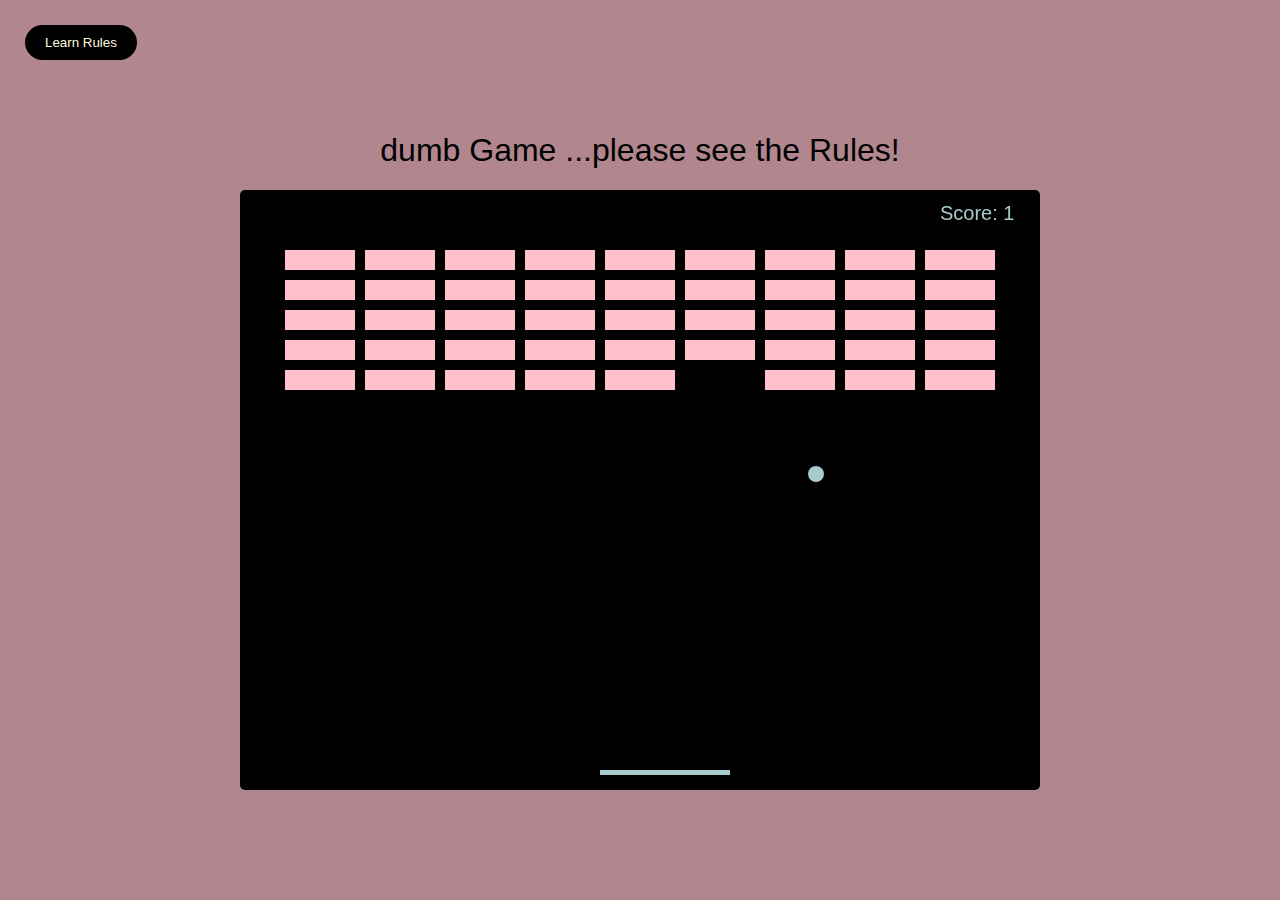
<file: breakOutGame/index.html>
<!DOCTYPE html>
<html lang="en">
<head>
    <meta charset="UTF-8">
    <meta http-equiv="X-UA-Compatible" content="IE=edge">
    <meta name="viewport" content="width=device-width, initial-scale=1">
    <link rel="stylesheet" href="style.css">
    <title>BreakOut Game</title>
</head>
<body>
    <h1>dumb Game ...please see the Rules!</h1>
    <button id="rules_btn" class="btn rules_btn">Learn Rules</button>
    <div id="rules" class="rules">
        <h2>How to Play:</h2>
        <p>Really?????? I cannot believe you don't know how to play this game!!
            Use your right and left arrow to move the paddle and try to save the ball..
        </p>
        <p>In case you lose the ball ,,which in my opinion is impossible and you need to see a doctor...
            your score and bricks will  reset dumbass..
        </p>
        <button id="close-btn" class="btn close-btn">Close</button>
    </div>
    <canvas id="canvas" width="800"  height="600" ></canvas>
    <script src="script.js"></script>
</body>
</html>
</file>
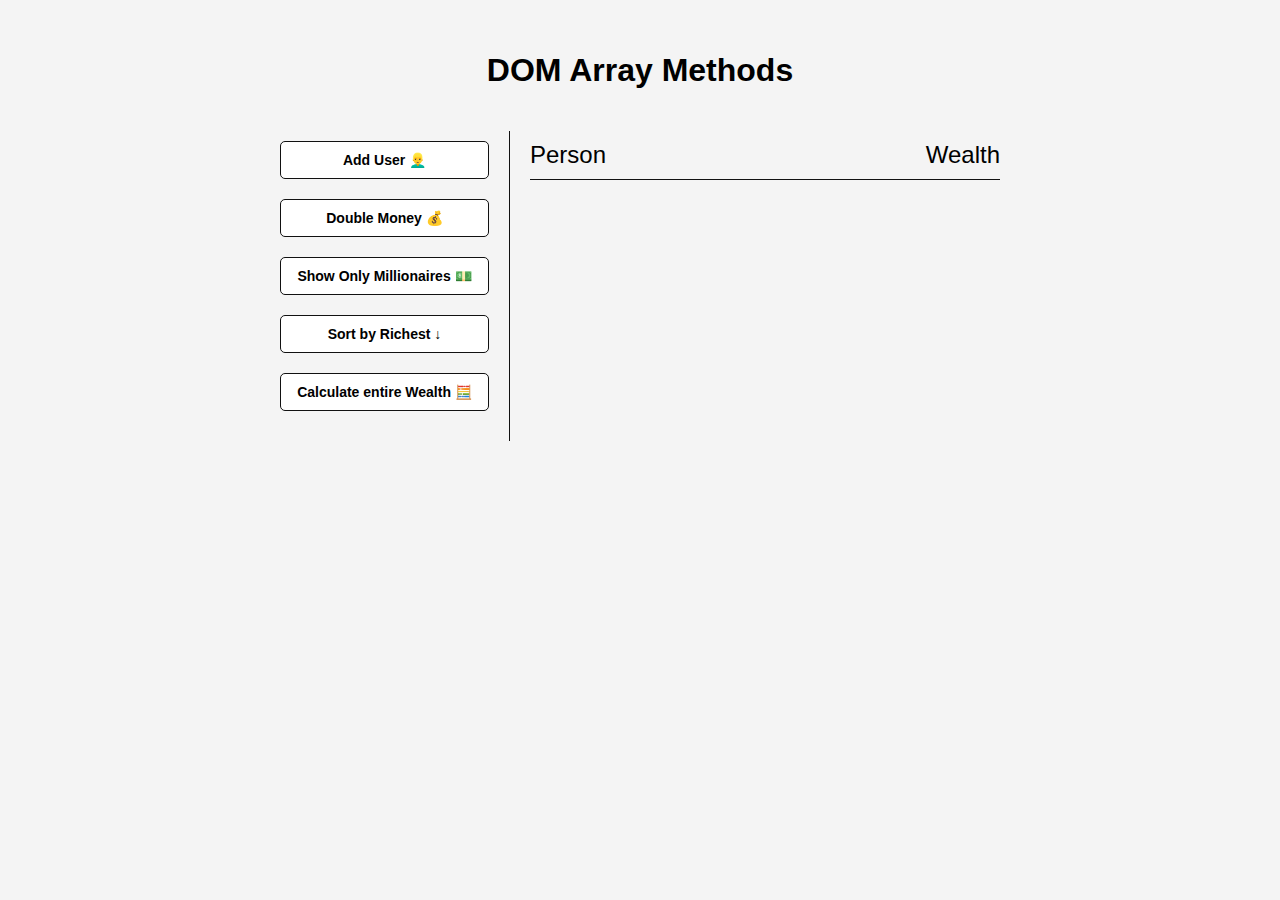
<file: CountingMillions/index.html>
<!DOCTYPE html>
<html lang="en">

<head>
    <meta charset="UTF-8">
    <meta name="viewport" content="width=device-width, initial-scale=1.0">
    <title>Counting Millions</title>
    <link rel="stylesheet" href="./style.css">
</head>

<body>
    <h2></h2>

    <h1>DOM Array Methods</h1>

    <div class="container">
        <aside>
            <button id="add-user">Add User 👱‍♂️</button>
            <button id="double">Double Money 💰</button>
            <button id="show-millionaires">Show Only Millionaires 💵</button>
            <button id="sort">Sort by Richest ↓</button>
            <button id="calculate-wealth">Calculate entire Wealth 🧮</button>
        </aside>

        <main id="main">
            <h2><strong>Person</strong> Wealth</h2>
        </main>
    </div>


    <script src="./script.js"></script>
</body>

</html>
</file>
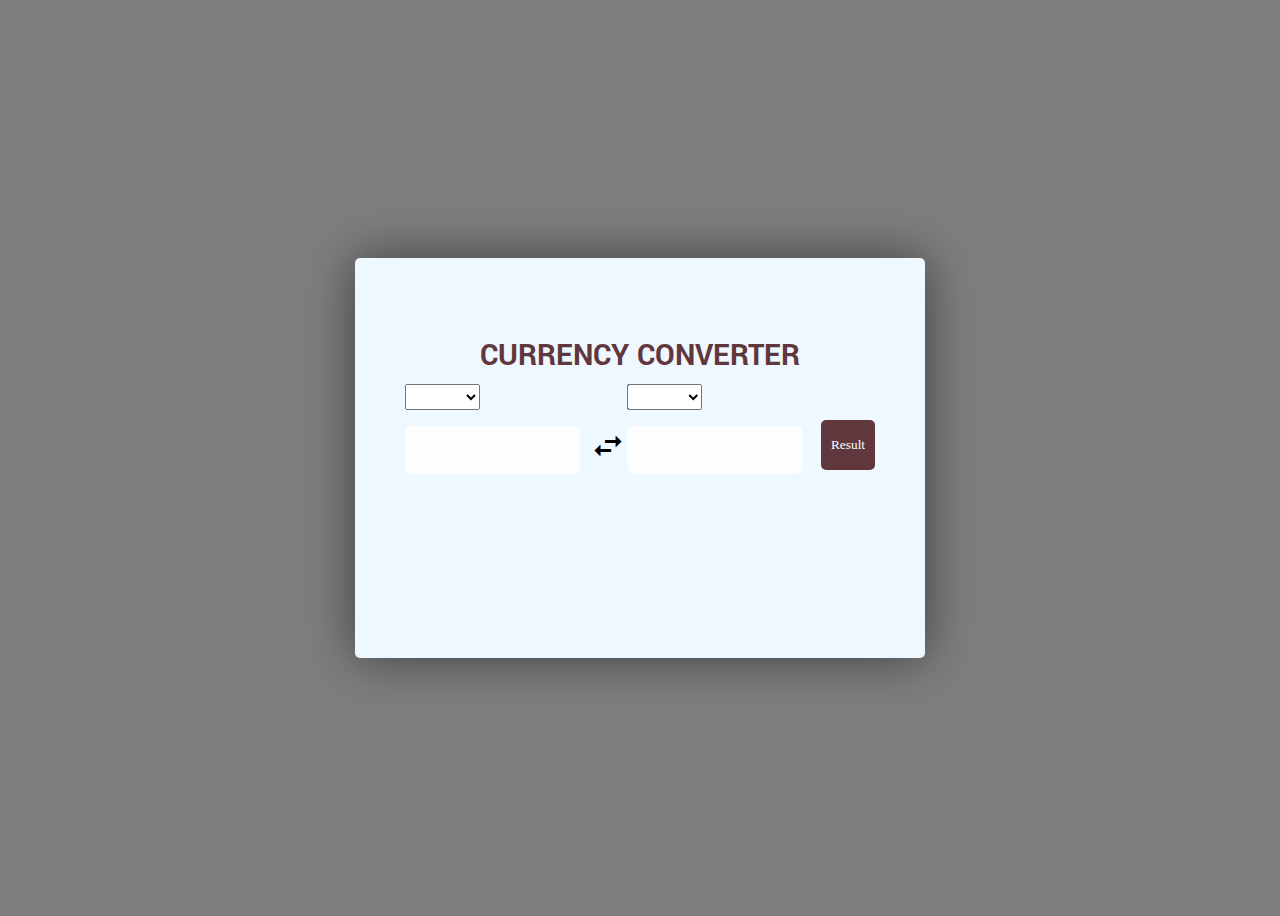
<file: CurrencyConverter/index.html>
<!DOCTYPE html>
<html lang="en">

<head>
    <meta charset="UTF-8">
    <meta name="viewport" content="width=device-width, initial-scale=1.0">
    <title>Currency Converter</title>
    <link rel="stylesheet" href="./style.css">
    <link href="https://fonts.googleapis.com/icon?family=Material+Icons" rel="stylesheet">
</head>

<body>

    <div class="app-container">
        <h2 class="heading">Currency Converter</h2>

        <div class="rate">
            <div class="rate1"></div>
            <div class="rate2"></div>
        </div>

        <div class="main">



            <div class="initial">
                <div class="options">
                    <select></select>
                </div>
                <div class="input"><input type="number"></div>
            </div>

            <span class="material-icons swap" style="font-size: 36px;"> swap_horiz </span>

            <div class="target">
                <div class="options">
                    <select></select>
                </div>
                <div class="input"><input disabled type="number"></div>
            </div>

            <button class="result">Result</button>


        </div>



    </div>

    <script src="./script.js"></script>
</body>

</html>
</file>
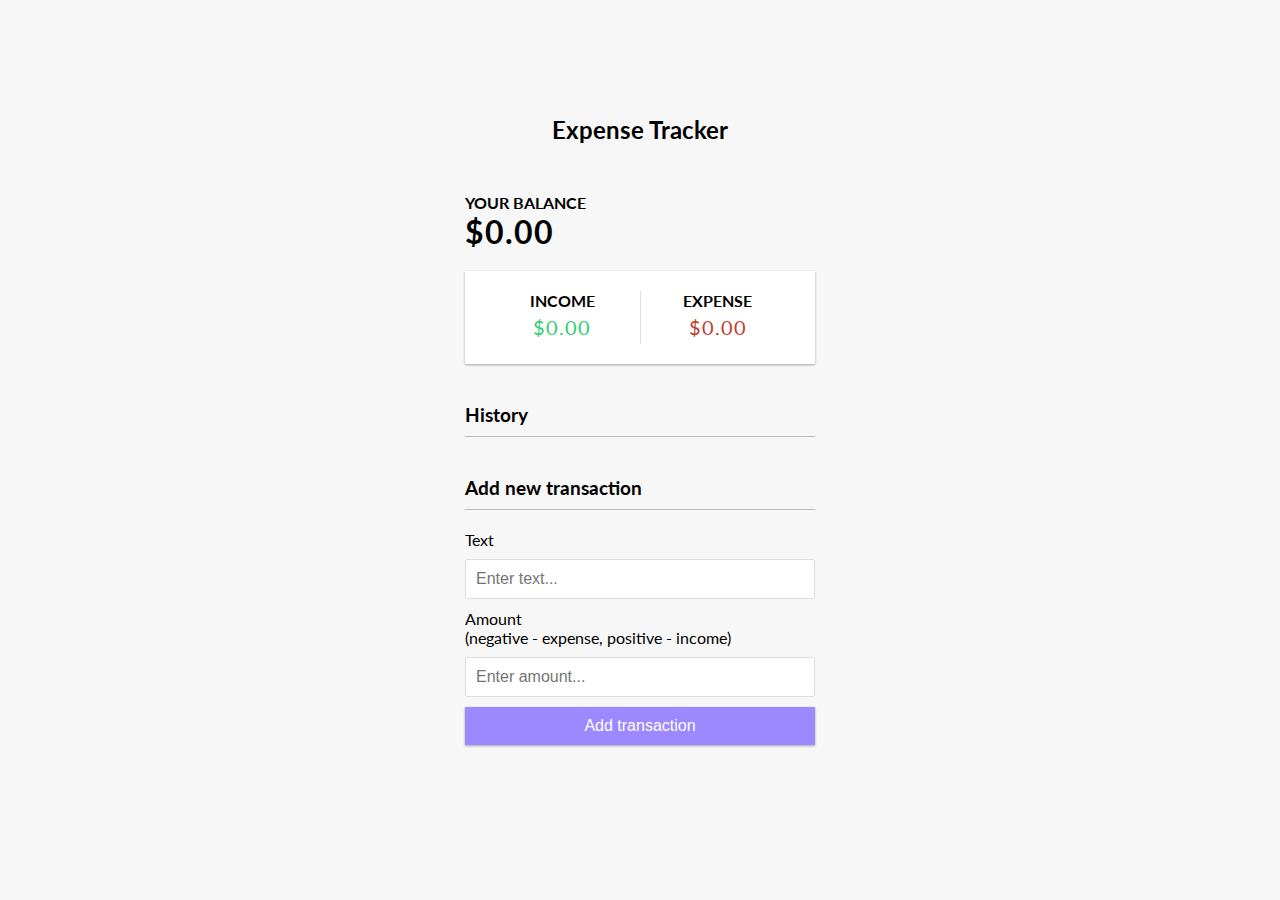
<file: ExpenseTracker/index.html>
<!DOCTYPE html>
<html lang="en">

<head>
    <meta charset="UTF-8" />
    <meta name="viewport" content="width=device-width, initial-scale=1.0" />
    <meta http-equiv="X-UA-Compatible" content="ie=edge" />
    <link rel="stylesheet" href="style.css" />
    <title>Expense Tracker</title>
</head>

<body>
    <h2>Expense Tracker</h2>

    <div class="container">
        <h4>Your Balance</h4>
        <h1 id="balance">$0.00</h1>

        <div class="inc-exp-container">
            <div>
                <h4>Income</h4>
                <p id="money-plus" class="money plus">+$0.00</p>
            </div>
            <div>
                <h4>Expense</h4>
                <p id="money-minus" class="money minus">-$0.00</p>
            </div>
        </div>

        <h3>History</h3>
        <ul id="list" class="list">
            <!-- <li class="minus">
          Cash <span>-$400</span><button class="delete-btn">x</button>
        </li> -->
        </ul>

        <h3>Add new transaction</h3>
        <form id="form">
            <div class="form-control">
                <label for="text">Text</label>
                <input type="text" id="text" placeholder="Enter text..." />
            </div>
            <div class="form-control">
                <label for="amount">Amount <br />
                    (negative - expense, positive - income)</label>
                <input type="number" id="amount" placeholder="Enter amount..." />
            </div>
            <button class="btn">Add transaction</button>
        </form>
    </div>

    <script src="script.js"></script>
</body>

</html>
</file>
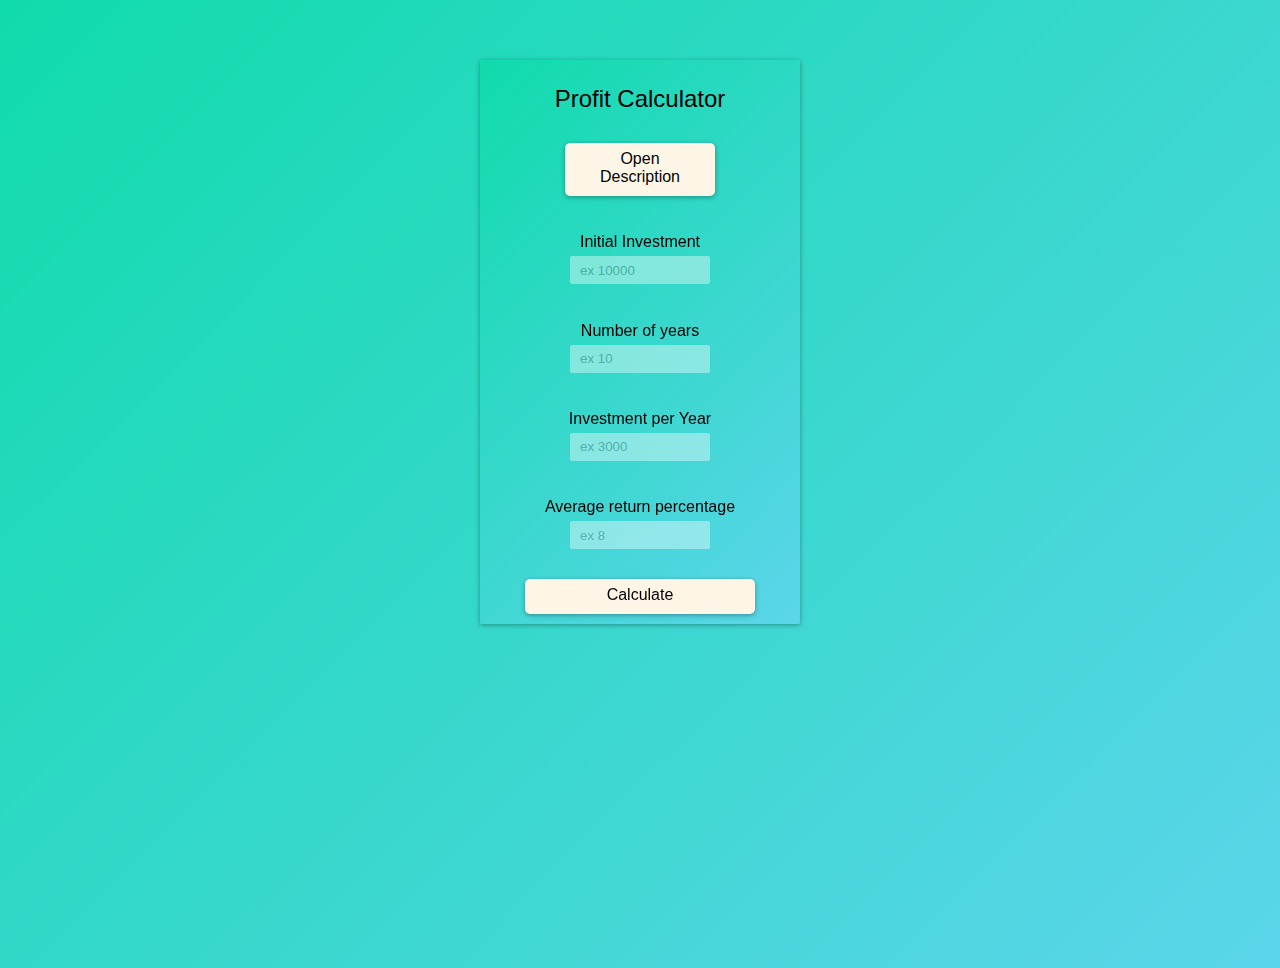
<file: InvestmentProfitCalculator/index.html>
<!DOCTYPE html>
<html lang="en">
<head>
    <meta charset="UTF-8">
    <meta http-equiv="X-UA-Compatible" content="IE=edge">
    <meta name="viewport" content="width=device-width, initial-scale=1.0">
    <title>InvestmentTool</title>
    <link rel="stylesheet" href="style.css">
</head>
<body>
     
    <div class="mainDiv blurred-box">  
        <div class="title">Profit Calculator</div>
        <button  id="desc-btn"> Open Description</button>
        <div class="description " id="description">
            <div class="desc-header">
                <div class="desc-title">Description</div>
                <button id="close-desc-btn" class="close-btn">&times;</button>
            </div>
            <div class="desc-body">
                This is a simple calculator that will calculate your Profit
                and your total investmentValue after investing at an ETF or a stock.
                So What is an ETF?<br>                                                  
                An ETF is a basket of securities, shares of which are sold on an exchange.
                They combine features and potential benefits similar to those of stocks, 
                mutual funds, or bonds. Like individual stocks, ETF shares are traded throughout
                the day at prices that change based on supply and demand.
                If you dont understand just google some shit mate...
                -<br>
                Field Explanation..                                                
                Initial Investment : refers to the initial money you want to invest.               
                Number of years : refers to the  number of years that you will
                let your investment on the market.             
                Investment Per year : refers to the extra money you will invest yearly.                
                Average return percentage : refers to the average return value
                of the ETF/stock each year.  
            </div>
        </div>
        <div id="overlay"></div>
        <div class="dataInput">
        <div class="inputDiv">
            <h6> Initial Investment </h6>
            <input type="text" id="initialInvestment" placeholder="ex 10000">
        </div> 
        <div class="inputDiv">
            <h6> Number of years </h6>
            <input type="text" id = "years" placeholder="ex 10" >
        </div> 
        <div class="inputDiv">
            <h6> Investment per Year </h6>
            <input type="text" id="investmentPerYear" placeholder="ex 3000">
        </div> 
        <div class="inputDiv">
            <h6> Average return percentage </h6>
            <input type="text" id="averageReturn" placeholder="ex 8" >
        </div> 
    </div>
    <button id="result-btn"> Calculate </button>
    </div>


    <div class="result  " id="result">
        <div class="result-header">
            <div class="result-title">Results</div>
            <button id="close-result-btn" class="close-btn">&times;</button>
        </div>
        <div id="data-results" class="result-body">
        </div>
    </div>
</body>
<script src="script.js"></script>
</html>
</file>
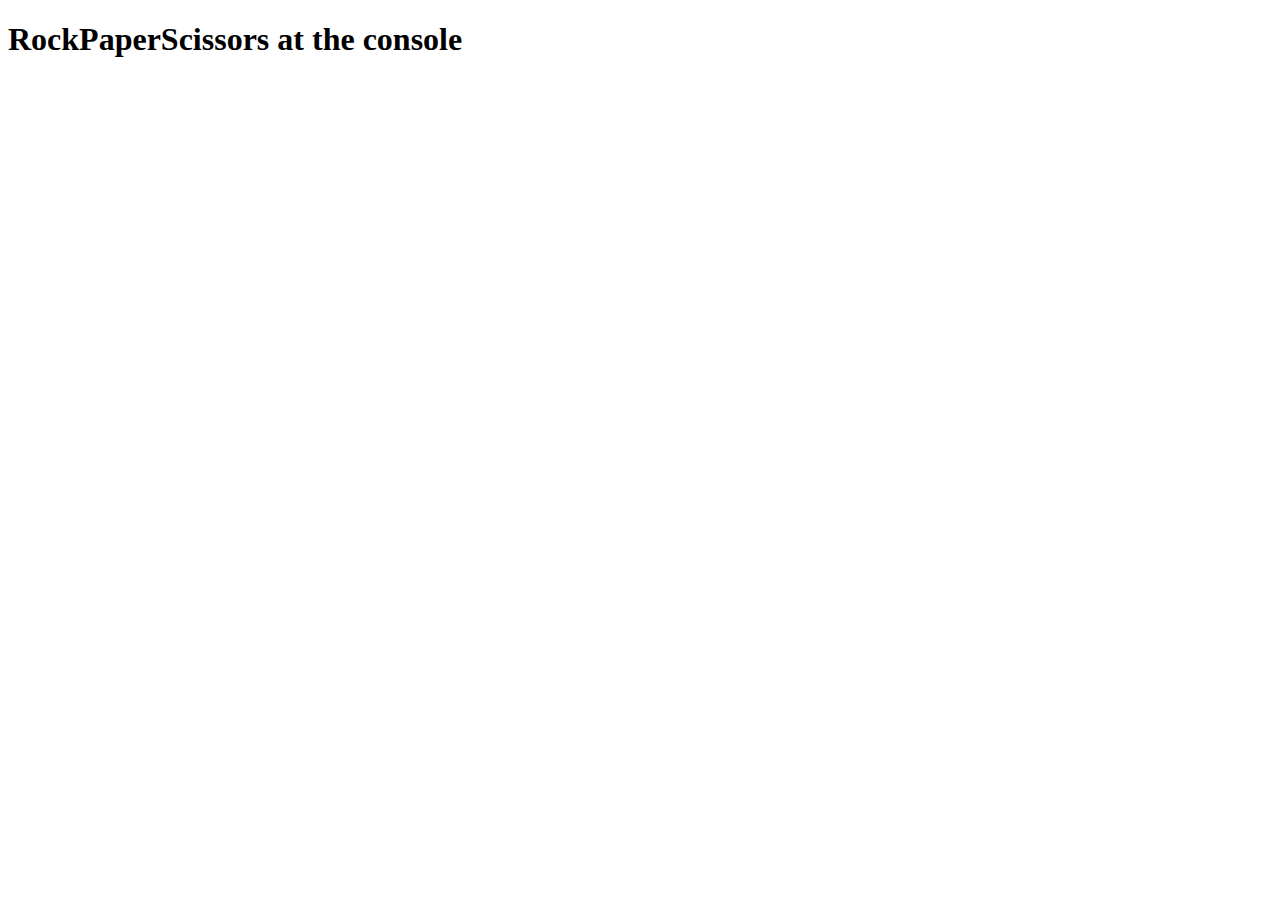
<file: RockPaperScissors/index.html>
<!DOCTYPE html>
<html lang="en">
<head>
    <meta charset="UTF-8">
    <meta http-equiv="X-UA-Compatible" content="IE=edge">
    <meta name="viewport" content="width=device-width, initial-scale=1.0">
    <title>Document</title>
    <script src="index.js"></script>
</head>
<body>
    <h1>RockPaperScissors at the console</h1>
</body>
</html>
</file>
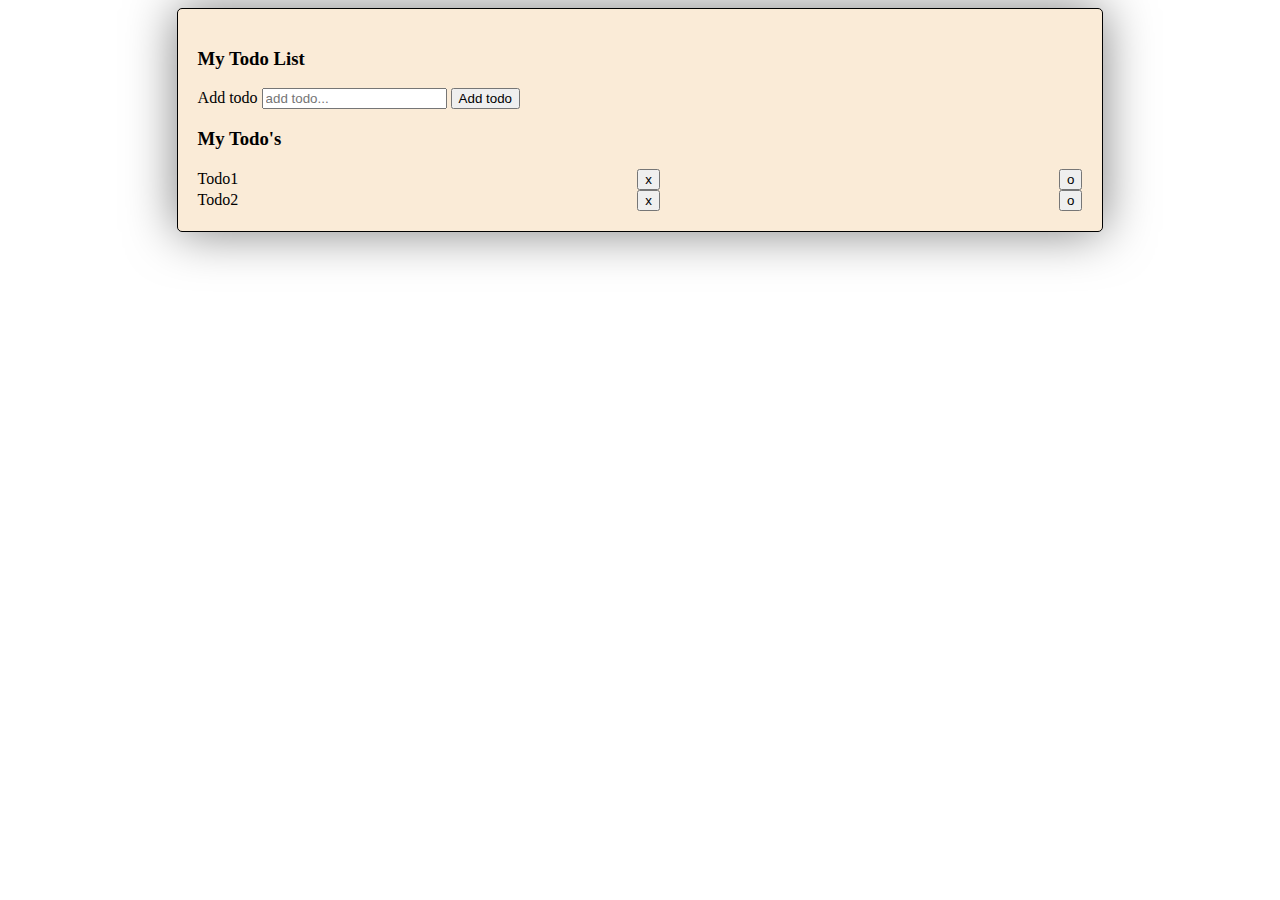
<file: ToDoList/index.html>
<!DOCTYPE html>
<html lang="en">

<head>
    <meta charset="UTF-8">
    <meta name="viewport" content="width=device-width, initial-scale=1.0">
    <title>Document</title>
    <link rel="stylesheet" href="./style.css">
</head>

<body>

    <div class="wrapper">
        <h3>My Todo List</h3>
        <form id="form">
            <label for="text">Add todo</label>
            <input type="text" id="todo" placeholder="add todo..." />
            <button class="btn">Add todo</button>
        </form>

        <h3>My Todo's</h3>
        <div class="todo-list" id="list">

            <div class="todo">
                Todo1 <button class="delete-btn">x</button> <button class="done-btn">o</button>
            </div>


            <div class="todo">
                Todo2 <button class="delete-btn">x</button> <button class="done-btn">o</button>
            </div>


        </div>


    </div>

    <script src="./script.js"></script>
</body>

</html>
</file>
<file: breakOutGame/style.css>
*{
   box-sizing: border-box; 
}

body{
    background-color:#b2868e;
    display:flex;
    flex-direction: column;
    align-items: center;
    justify-content: center;
    font-family: Arial, Helvetica, sans-serif;
    min-height: 100vh;
    margin: 0;
}


canvas{
    background-color:black;
    box-shadow: black;
    display:block;
    position: inherit;
    border-radius:5px;
}


h1{

    font-size:xx-large;
    font-weight:200;
}

.btn{

    cursor:pointer;
    border:none;
    padding:10px 20px;
    transition-duration: 0.4s;
    background-color: black;
    color:cornsilk;
    border-radius:20px;
    text-align: center;
    
    overflow: hidden;
}




.btn:focus{
    outline: 0;

}

.btn:hover
{
    background-color: rgb(19, 71, 212);
}

.btn:active{
    transform:scale(1.20);
}


.rules_btn{
    position:absolute;
    top: 25px;
    left:25px;
}


.rules{
    position:absolute;
    top:0;
    left:0;
    background: darkgray;
    min-height:100vh;
    width:400px;
    padding:20px;
    line-height: 1.5;
    transform: translateX(-400px) ;
    transition: transform 1s ease-in-out;
}


/* we wiil use javascript to add on a class to the .rules
which  will add additional style and moive the rules to the screen 
we will call it show */

.rules.show{
    transform:translateX(0);

}
</file>
<file: CountingMillions/style.css>
* {
    box-sizing: border-box;
}

body {
    background: #f4f4f4;
    font-family: Arial, Helvetica, sans-serif;
    display: flex;
    flex-direction: column;
    align-items: center;
    min-height: 100vh;
    margin: 0;
}

.container {
    display: flex;
    padding: 20px;
    margin: 0 auto;
    max-width: 100%;
    width: 800px;
}

aside {
    padding: 10px 20px;
    width: 250px;
    border-right: 1px solid #111;
}

button {
    cursor: pointer;
    background-color: #fff;
    border: solid 1px #111;
    border-radius: 5px;
    display: block;
    width: 100%;
    padding: 10px;
    margin-bottom: 20px;
    font-weight: bold;
    font-size: 14px;
}

main {
    flex: 1;
    padding: 10px 20px;
}

h2 {
    border-bottom: 1px solid #111;
    padding-bottom: 10px;
    display: flex;
    justify-content: space-between;
    font-weight: 300;
    margin: 0 0 20px;
}

h3 {
    background-color: #fff;
    border-bottom: 1px solid #111;
    padding: 10px;
    display: flex;
    justify-content: space-between;
    font-weight: 300;
    margin: 20px 0 0;
}

.person {
    display: flex;
    justify-content: space-between;
    font-size: 20px;
    margin-bottom: 10px;
}
</file>
<file: CurrencyConverter/style.css>
@import url('https://fonts.googleapis.com/css2?family=Yantramanav&display=swap');

body {
    height: 100vh;
    display: flex;
    align-items: center;
    justify-content: center;
    background-color: rgb(126, 126, 126);
    overflow: hidden;
}

.app-container {
    background-color: aliceblue;
    padding: 50px;
    width: 470px;
    height: 300px;
    border-radius: 5px;
    box-shadow: 0px 0px 50px rgba(0, 0, 0, 0.5);
    font-family: "Yantramanav", sans-serif;

}

.heading {
    text-align: center;
    color: rgb(96, 55, 61);
    text-transform: uppercase;
    font-size: 2rem;
}

.rate {
    margin-top: -1.5rem;
}

.rate1 {
    color: #848484;
}

.rate2 {
    margin-top: 0.5rem;
    font-size: 1.5rem;
}


.main {
    display: flex;
    flex-direction: row;
    justify-content: space-between;
    margin-top: 2rem;
}


.swap {
    align-self: flex-end;
    padding: 10px;
    cursor: pointer;
}

.options select {
    padding: 2%;
    width: 75px;
}

.input input {
    all: unset;
    display: inline-block;
    margin-top: 1rem;
    width: 175px;
    height: 48px;
    padding: 5px;
    background-color: rgb(253, 253, 253);
    color: rgb(68, 68, 68);
    font-size: 1.2rem;
    border: none;
    box-sizing: border-box;
    border-radius: 5px;
    font-weight: 500;
    appearance: textfield;
}

.target {
    transform: translateX(-5%);
}

.result {
    margin-top: 2.3rem;
    width: 100%;
    height: 50px;
    margin-left: 10px;
    text-align: center;
    color: #fff;
    background-color: rgb(96, 55, 61);
    outline: none;
    font-family: Georgia, 'Times New Roman', Times, serif;
    border: none;
    border-radius: 5px;
}

.result:active {
    background-color: rgb(137, 68, 78);
}
</file>
<file: ExpenseTracker/style.css>
@import url('https://fonts.googleapis.com/css?family=Lato&display=swap');

:root {
    --box-shadow: 0 1px 3px rgba(0, 0, 0, 0.12), 0 1px 2px rgba(0, 0, 0, 0.24);
}

* {
    box-sizing: border-box;
}

body {
    background-color: #f7f7f7;
    display: flex;
    flex-direction: column;
    align-items: center;
    justify-content: center;
    min-height: 100vh;
    margin: 0;
    font-family: 'Lato', sans-serif;
}

.container {
    margin: 30px auto;
    width: 350px;
}

h1 {
    letter-spacing: 1px;
    margin: 0;
}

h3 {
    border-bottom: 1px solid #bbb;
    padding-bottom: 10px;
    margin: 40px 0 10px;
}

h4 {
    margin: 0;
    text-transform: uppercase;
}

.inc-exp-container {
    background-color: #fff;
    box-shadow: var(--box-shadow);
    padding: 20px;
    display: flex;
    justify-content: space-between;
    margin: 20px 0;
}

.inc-exp-container>div {
    flex: 1;
    text-align: center;
}

.inc-exp-container>div:first-of-type {
    border-right: 1px solid #dedede;
}

.money {
    font-size: 20px;
    letter-spacing: 1px;
    margin: 5px 0;
}

.money.plus {
    color: #2ecc71;
}

.money.minus {
    color: #c0392b;
}

label {
    display: inline-block;
    margin: 10px 0;
}

input[type='text'],
input[type='number'] {
    border: 1px solid #dedede;
    border-radius: 2px;
    display: block;
    font-size: 16px;
    padding: 10px;
    width: 100%;
}

.btn {
    cursor: pointer;
    background-color: #9c88ff;
    box-shadow: var(--box-shadow);
    color: #fff;
    border: 0;
    display: block;
    font-size: 16px;
    margin: 10px 0 30px;
    padding: 10px;
    width: 100%;
}

.btn:focus,
.delete-btn:focus {
    outline: 0;
}

.list {
    list-style-type: none;
    padding: 0;
    margin-bottom: 40px;
}

.list li {
    background-color: #fff;
    box-shadow: var(--box-shadow);
    color: #333;
    display: flex;
    justify-content: space-between;
    position: relative;
    padding: 10px;
    margin: 10px 0;
}

.list li.plus {
    border-right: 5px solid #2ecc71;
}

.list li.minus {
    border-right: 5px solid #c0392b;
}

.delete-btn {
    cursor: pointer;
    background-color: #e74c3c;
    border: 0;
    color: #fff;
    font-size: 20px;
    line-height: 20px;
    padding: 2px 5px;
    position: absolute;
    top: 50%;
    left: 0;
    transform: translate(-100%, -50%);
    opacity: 0;
    transition: opacity 0.3s ease;
}

.list li:hover .delete-btn {
    opacity: 1;
}
</file>
<file: InvestmentProfitCalculator/style.css>
body{
    background-color: aliceblue;
}
.mainDiv {
    position: relative;
    width: 300px;
    height:fit-content;
    background-color:darkgrey;
    margin: auto;
    padding: 10px;
    margin-top: 60px;
    border-radius: 30px;
    box-shadow: 0 1px 6px rgba(0, 0, 0, 0.12), 0 1px 4px rgba(0, 0, 0, 0.24);
}

input{
    width: 120px;
    height: 18px;
    opacity: 0.4;
    border-radius: 2px;
    padding: 5px 10px;
    border: 0;
}


.dataInput{
    width: auto;
    height: fit-content;
    margin-top: 7px;
    margin-bottom: 7px;

    border-radius:15px ;
    text-align: center;
}
.inputDiv {
    display: block;
    height: fit-content;
    position:relative;
    margin: auto;
    margin-top:3px;
    margin-bottom: 3px;
    width:fit-content;
}


h6{
    height: fit-content;
    margin-bottom: 5px;
    text-align: center;
    font-family: Verdana, Geneva, Tahoma, sans-serif;
    font-size:medium;
    text-decoration-color: floralwhite;
    font-weight: lighter;
}

body {
	background: linear-gradient(-45deg, #0f0f0f, #68f0b7, #75d3ff, #10dbac);
	background-size: 400% 400%;
	animation: gradient 6s ease infinite;
	height: 100vh;
}

@keyframes gradient {
	0% {
		background-position: 0% 50%;
	}
	50% {
		background-position: 100% 50%;
	}
	100% {
		background-position: 0% 50%;
	}
}


.blurred-box{
    position: relative;
    background: inherit;
    border-radius: 2px;
    overflow: hidden;
  }
  
  .blurred-box:after{
   content: '';
   background: inherit; 
   box-shadow: inset 0 0 0 200px rgba(255,255,255,0.05);
   filter: blur(17px);
  }
  

  button{
    appearance: none;
    outline: 0;
    padding: 10px 15px;
    color:rgb(3, 3, 3);
    background-color: oldlace;
    font-family:Arial, Helvetica, sans-serif;
    border-radius: 3px;
    width: 230px;
    cursor: pointer;
    font-size:medium;
    transition-duration: 0.25s;
    display: block;
    padding-top:7px;
    height: fit-content;
    position:relative;
    margin: auto;
    border-radius: 5px;
    border:0;
    margin-top: 30px;
    box-shadow: 0 2px 6px rgba(0, 0, 0, 0.12), 0 1px 4px rgba(0, 0, 0, 0.24);
  }


  button:hover{
      background-color:darkgray;
      color:ivory
    
  }


  #cal-btn{
      margin-bottom:10px;
  }

  #desc-btn{
    width:150px;
  }
.title {

    font-size: x-large;
    font-family: Verdana, Geneva, Tahoma, sans-serif;
    display: block;
    text-align:center;
    margin:15px;
}

/* Styling Description Pop Up */
.description{
    position: fixed;
    top:50%;
    left:50%;
    color:floralwhite;
    font-family: Arial, Helvetica, sans-serif;
    transform: translate(-50%,-50%) scale(0);
    border: 1px solid black;
    border-radius:10px ;
    transition: 200ms ease-in-out;
    z-index: 10;
    background-color:black;
    width: 500px;
    max-width: 80%;
    box-shadow: 0 2px 6px rgba(0, 0, 0, 0.12), 0 1px 4px rgba(0, 0, 0, 0.24);
}
.description.active{
    transform: translate(-50%,-50%) scale(1);
}

.desc-header{
    padding:10px 15px;
    display:flex;
    justify-content: space-between;
    align-items: center;
    border-bottom: 1px solid black;
}


.desc-title{
    font-size: 1.5rem;
    font-weight: bold;
}

.close-btn{

    width: fit-content;
    cursor: pointer;
    font-size: 1.25rem;
    font-weight: bold;
    outline: none;
    border: none;
    margin:0;
}


.desc-body {
    padding:15px 25px;
}

#overlay {
    opacity:0;
    position: fixed;
    top: 0;
    left: 0;
    right: 0;
    bottom: 0;
    background-color: rgba(0,0,0,0.5);
    pointer-events: none;
}

#overlay.active{
    opacity:1;
    pointer-events: all;
}




/* result div styling */
.result{
    position:fixed;
    top:50%;
    left:50%;
    color:rgb(0, 0, 0);
    font-family: Arial, Helvetica, sans-serif;
    transform: translate(-50%,-50%) scale(0);
    border: 1px solid black;
    border-radius:10px ;
    transition: 200ms ease-in-out;
    z-index: 10;
    background-color:rgb(255, 255, 255);
    width: 500px;
    max-width: 80%;
    box-shadow: 0 2px 6px rgba(0, 0, 0, 0.12), 0 1px 4px rgba(0, 0, 0, 0.24);
}
.result.active{
    transform: translate(-50%,-50%) scale(1);
}

.result-header{
    padding:10px 15px;
    display:flex;
    justify-content: space-between;
    align-items: center;
    border-bottom: 1px solid black;
}


.result-title{
    font-size: 1.5rem;
    font-weight: bold;
}

.close-result-btn{

    width: fit-content;
    cursor: pointer;
    font-size: 1.25rem;
    font-weight: bold;
    outline: none;
    border: none;
    margin:0;
}


.result-body {
    padding:15px 25px;
}
</file>
<file: ToDoList/style.css>
.wrapper {
    width: 70%;
    margin: auto;
    border: 1px solid black;
    padding: 20px;
    height: fit-content;
    border-radius: 5px;
    box-shadow: 0px 0px 50px rgba(0, 0, 0, 0.5);
    background-color: antiquewhite;
}

.todo {
    display: flex;
    flex-direction: row;
    justify-content: space-between;
    align-items: center;
}

.done {
    text-decoration: line-through;
}
</file>
